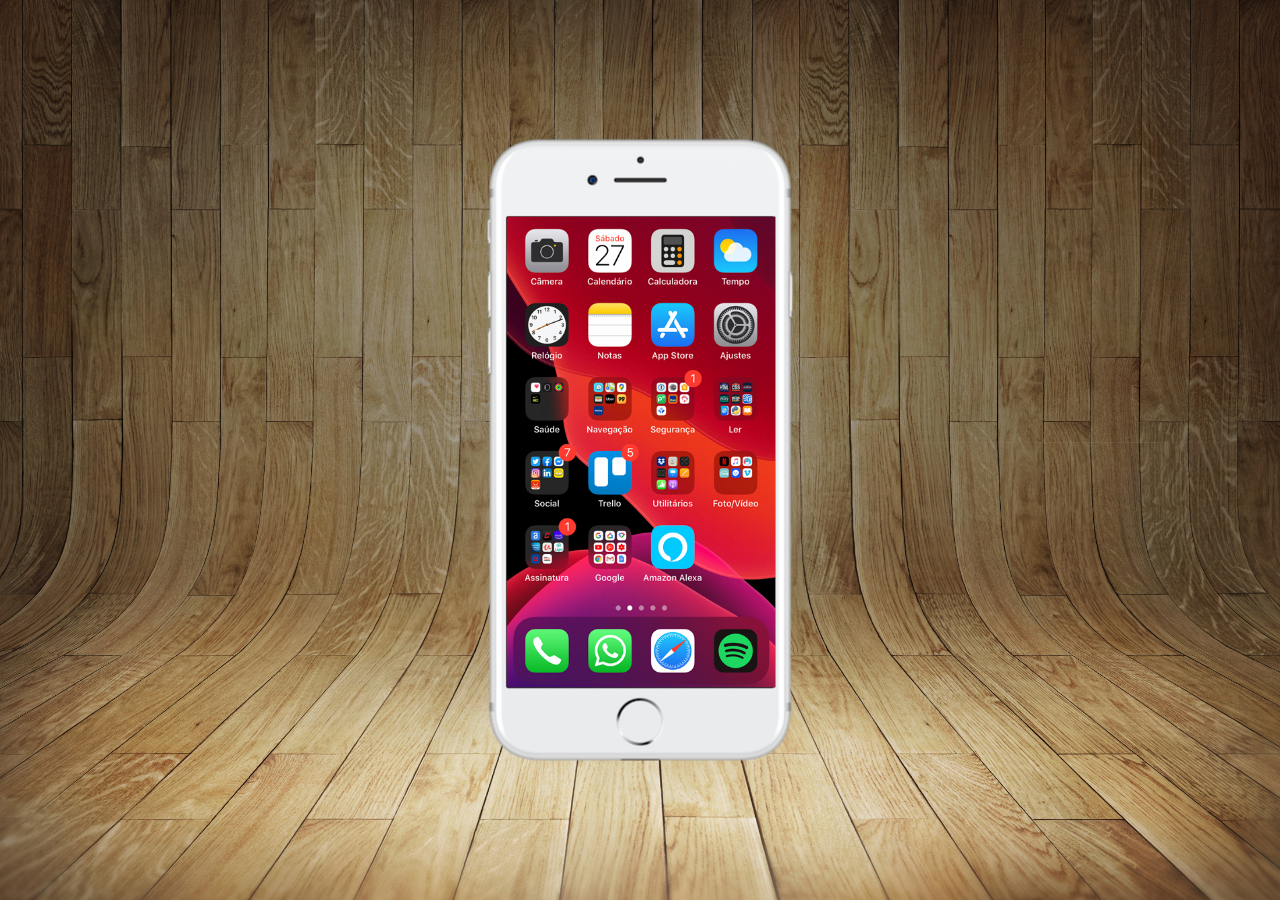
<file: index.html>
<!DOCTYPE html>
<html lang="pt-br">
<head>
    <meta charset="UTF-8">
    <meta name="viewport" content="width=device-width, initial-scale=1.0">
    <link rel="shortcut icon" href="favicon.ico" type="image/x-icon">
    <link rel="stylesheet" href=estilos/style.css>
    <title>Projeto Redes Sociais</title>
</head>
<body>
    <main>
        <section id="phone">
            <iframe src="home.html" name="screen" id="screen" frameborder="0"></iframe>

        </section>
        <section id="social">

        </section>
    </main>
    
</body>
</html>
</file>
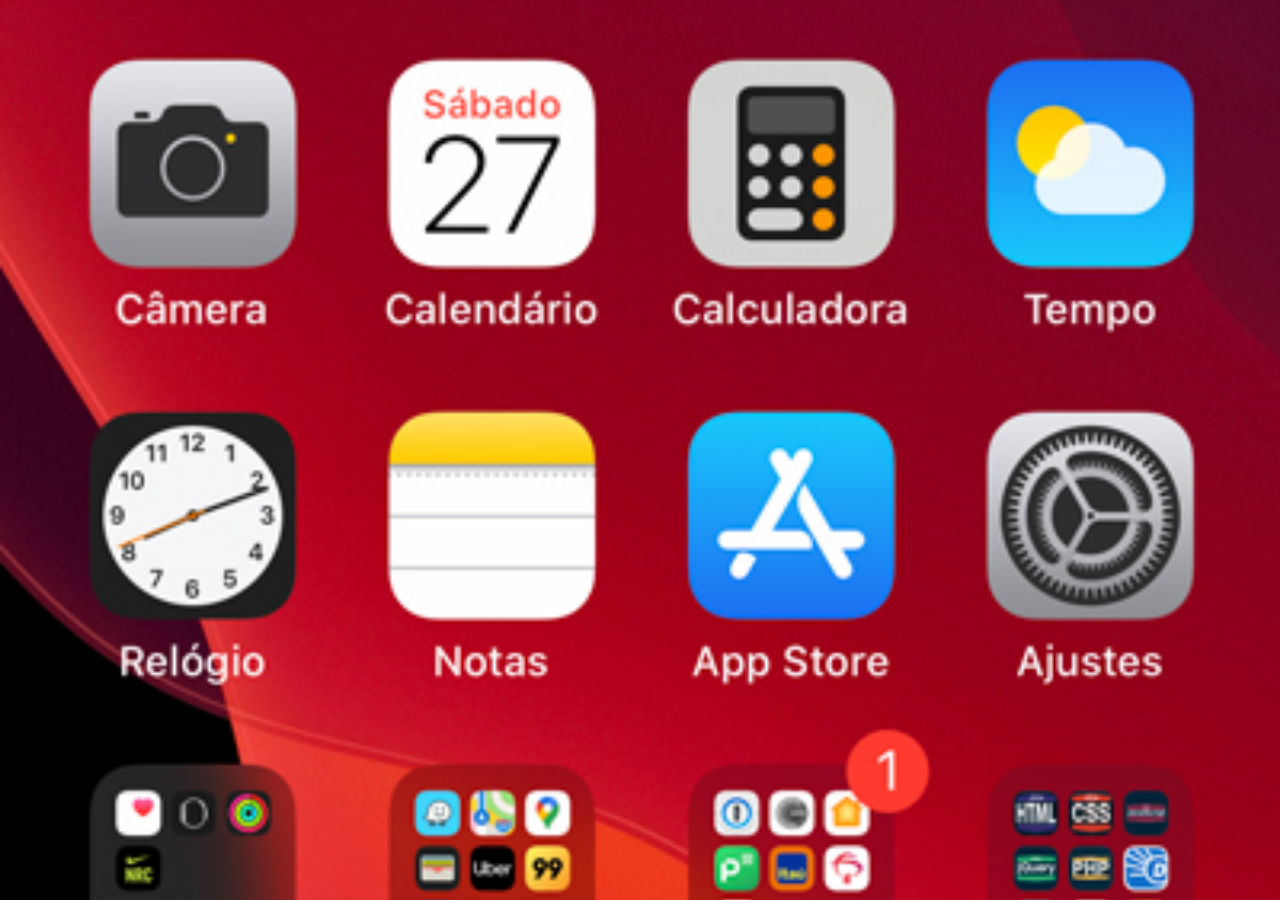
<file: home.html>
<!DOCTYPE html>
<html lang="pt-br">
<head>
    <meta charset="UTF-8">
    <meta name="viewport" content="width=device-width, initial-scale=1.0">
    <title>home</title>
    <style>
        *{
            margin: 0px;
            padding: 0px;
        }

        body{
            width: 100vw;
            height: 100vh;
            background: black url(imagens/tela-home.jpg) no-repeat top center;
            background-size: cover;
        }
    </style>
</head>

<body>
    
</body>
</html>
</file>
